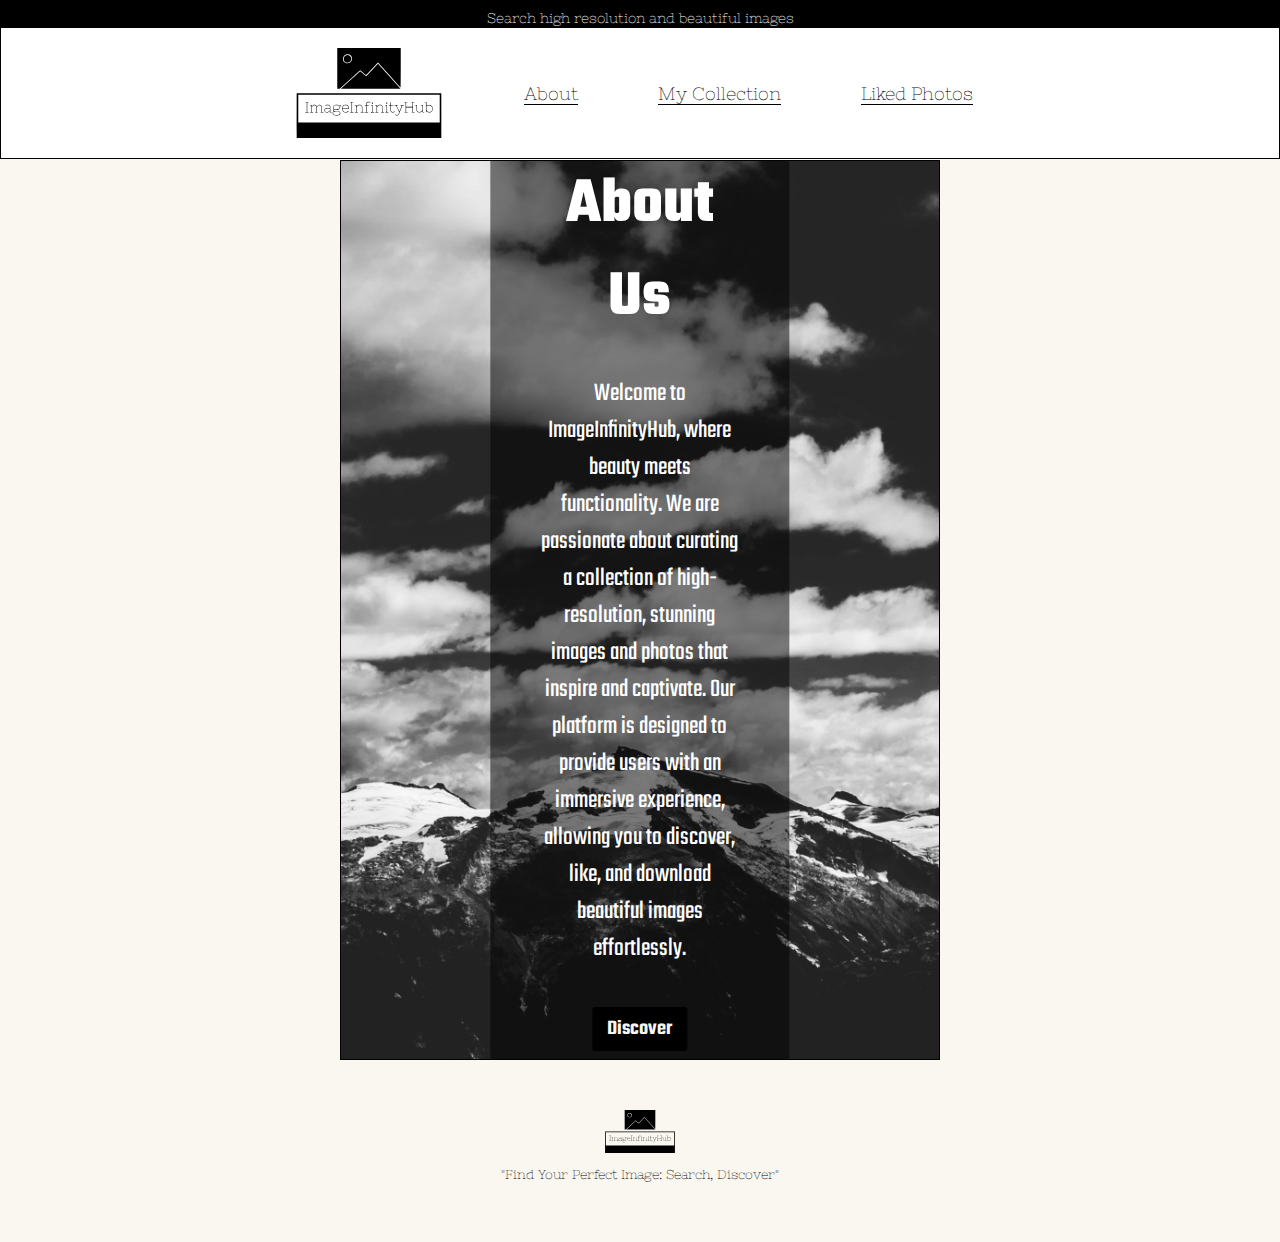
<file: about.html>
<!DOCTYPE html>
<html lang="en">
  <head>
    <meta charset="UTF-8" />
    <meta name="viewport" content="width=device-width, initial-scale=1.0" />
    <title>ImageInfinityHub</title>
    <link rel="stylesheet" href="./styles/main.css" />
    <link rel="stylesheet" href="./styles/about.css" />
  </head>

  <body>
    <div class="top-header">
      <p>Search high resolution and beautiful images</p>
    </div>
    <header class="header">
      <nav class="navbar">
        <a href="index.html" class="logo"
          ><img
            src="./images/imageinfinityhub-high-resolution-logo-transparent.svg"
            alt="logo"
        /></a>
        <div class="nav-links">
          <a href="about.html">About</a>
          <a href="collections.html">My Collection</a>
          <a href="liked-photos.html">Liked Photos</a>
        </div>
      </nav>
    </header>
    <main class="main">
      <section class="mw-section">
        <div class="mw-item">
          <img
            class="img-2"
            src="./images/nathan-dumlao-YEnqO2DprJY-unsplash.jpg"
            alt=""
          />
          <div class="overlay-ab">
            <h1>About Us</h1>
            <p>
              Welcome to ImageInfinityHub, where beauty meets functionality. We
              are passionate about curating a collection of high-resolution,
              stunning images and photos that inspire and captivate. Our
              platform is designed to provide users with an immersive
              experience, allowing you to discover, like, and download beautiful
              images effortlessly.
            </p>
            <button><a href="imgs.html">Discover</a></button>
          </div>
        </div>
      </section>
    </main>
    <footer>
      <div class="footer">
        <a href="index.html"
          ><img
            src="./images/imageinfinityhub-high-resolution-logo-transparent.svg"
            alt="logo"
        /></a>
        <p>"Find Your Perfect Image: Search, Discover"</p>
      </div>
    </footer>
  </body>
</html>
</file>
<file: styles/main.css>
@import url("https://fonts.googleapis.com/css2?family=Nixie+One&display=swap");
@import url("https://fonts.googleapis.com/css2?family=Teko:wght@300..700&display=swap");
* {
  box-sizing: border-box;
  margin: 0;
  padding: 0;
}

body {
  min-height: 100vh;
  background-color: rgb(250, 247, 240);
}

.top-header {
  width: 100%;
  background-color: rgb(0, 0, 0);
  position: fixed;
  top: 0;
  left: 0;
  padding: 10px 30px;
  text-align: center;
  z-index: 100;
}
.top-header p {
  text-decoration: none;
  font-size: 14px;
  font-weight: 500;
  color: rgb(255, 255, 255);
  white-space: nowrap;
  font-family: "Nixie One", sans-serif;
}

.header {
  width: 100%;
  position: fixed;
  top: 3%;
  left: 0;
  padding: 20px;
  background-color: rgb(255, 255, 255);
  display: flex;
  justify-content: center;
  align-items: center;
  border: 1px solid rgb(0, 0, 0);
  font-family: "Nixie One", sans-serif;
  z-index: 100;
}
.header img {
  width: 220px;
  height: 90px;
}

.navbar {
  display: flex;
  justify-content: space-between;
  align-items: center;
}
@media screen and (max-width: 798px) {
  .navbar .nav-links {
    display: none;
  }
}
.navbar i {
  font-size: 25px;
  cursor: pointer;
}
.navbar .nav-search {
  display: flex;
  height: 34px;
}
.navbar input {
  padding: 10px 188px 10px 10px;
  margin-right: 10px;
  border: 1px solid rgb(0, 0, 0);
  border-radius: 2px;
  outline: none;
}

.logo {
  display: flex;
  justify-content: center;
  flex: 1;
  margin-right: 0.8rem;
}

.nav-links {
  display: flex;
  gap: 3rem;
  white-space: nowrap;
  padding-right: 3rem;
}
.nav-links a {
  position: relative;
  text-decoration: none;
  font-size: 18px;
  font-weight: 500;
  color: rgb(0, 0, 0);
  margin-left: 2rem;
}
.nav-links a::before {
  content: "";
  background-color: rgb(0, 0, 0);
  position: absolute;
  top: 100%;
  left: 0%;
  width: 100%;
  height: 1px;
  transition: 0.4s;
}
.nav-links a:hover::before {
  width: 0;
}

.main {
  display: flex;
  margin-top: 160px;
  justify-content: center;
}
.main .mw-section {
  display: flex;
  position: relative;
  flex-direction: column;
  justify-content: center;
  align-items: center;
}
.main .mw-section .mw-item {
  position: relative;
  flex: 1;
  border: 1px solid rgb(0, 0, 0);
  overflow: hidden;
  flex-direction: column;
  max-width: 1200px;
  max-height: 900px;
}
.main .mw-section .mw-item .overlay {
  position: absolute;
  top: 48.69%;
  left: 50%;
  transform: translate(-50%, -50%);
  z-index: 10;
  text-align: center;
}
.main .mw-section .mw-item .overlay h1 {
  color: rgb(250, 247, 240);
  font-size: 65px;
  margin-bottom: 20px;
  font-family: "Teko", sans-serif;
  font-weight: 700;
}
@media screen and (max-width: 767px) {
  .main .mw-section .mw-item .overlay h1 {
    font-size: 40px;
  }
}
.main .mw-section .mw-item .overlay-2 {
  position: absolute;
  top: 48.69%;
  left: 50%;
  transform: translate(-50%, -50%);
  z-index: 10;
  text-align: center;
  width: 469px;
  height: 250px;
  background-color: rgba(250, 247, 240, 0.3);
  padding: 40px 40px 50px 40px;
}
.main .mw-section .mw-item .overlay-2 h1 {
  color: rgb(0, 0, 0);
  font-size: 65px;
  margin-bottom: 20px;
  font-family: "Teko", sans-serif;
  font-weight: 700;
}
@media screen and (max-width: 767px) {
  .main .mw-section .mw-item .overlay-2 h1 {
    font-size: 40px;
  }
}
.main .mw-section .mw-item button {
  padding: 7px 15px;
  background-color: rgb(0, 0, 0);
  border: none;
  cursor: pointer;
  font-size: 21px;
  border-radius: 3px;
  font-weight: 600;
  font-family: "Teko", sans-serif;
}
@media screen and (max-width: 798px) {
  .main .mw-section .mw-item button {
    padding: 5px 10px;
  }
}
.main .mw-section .mw-item button a {
  color: rgb(250, 247, 240);
  width: 100%;
  text-decoration: none;
}
@media screen and (max-width: 798px) {
  .main .mw-section .mw-item button a {
    font-size: 16px;
  }
}
.main .mw-section .mw-item button a:hover {
  color: rgb(0, 0, 0);
}
.main .mw-section .mw-item button:hover {
  background-color: rgb(250, 247, 240);
  transition: 0.6s;
}
.main .mw-section .mw-item img {
  object-fit: cover;
  width: 100%;
  height: 100%;
}
.main .mw-section .mw-item::before {
  content: attr(data-text);
  position: absolute;
  bottom: 10px;
  left: 10px;
  color: rgb(255, 255, 255);
  font-size: 48px;
  font-weight: bold;
  text-shadow: 2px 2px 2px rgb(0, 0, 0);
}

.footer {
  padding: 50px;
  display: flex;
  justify-content: center;
  align-items: center;
  flex-direction: column;
  width: auto;
  margin: auto;
}
.footer img {
  width: 70px;
}
.footer p {
  font-family: "Nixie One", sans-serif;
  font-size: 13px;
  padding: 10px;
}

@media screen and (max-width: 798px) {
  .navbar {
    padding: 10px 0px 10px 0px;
    display: flex;
    width: 100%;
  }
  .navbar .logo {
    width: 220px;
    padding-left: 20px;
  }
}

/*# sourceMappingURL=main.css.map */
</file>
<file: styles/about.css>
@import url("https://fonts.googleapis.com/css2?family=Nixie+One&display=swap");
@import url("https://fonts.googleapis.com/css2?family=Teko:wght@300..700&display=swap");
.mw-item .overlay-ab {
  position: absolute;
  top: 50%;
  left: 50%;
  transform: translate(-50%, -50%);
  z-index: 10;
  text-align: center;
  background-color: rgba(0, 0, 0, 0.5);
  padding: 40px 40px 50px 40px;
}
.mw-item .overlay-ab h1 {
  color: rgb(255, 255, 255);
  font-size: 65px;
  margin-bottom: 20px;
  font-family: "Teko", sans-serif;
  font-weight: 700;
}
@media screen and (max-width: 767px) {
  .mw-item .overlay-ab h1 {
    font-size: 40px;
  }
}
.mw-item .overlay-ab p {
  color: rgb(255, 255, 255);
  font-family: "Teko", sans-serif;
  font-size: 26px;
  padding: 10px 10px 40px 10px;
}

/*# sourceMappingURL=about.css.map */
</file>
